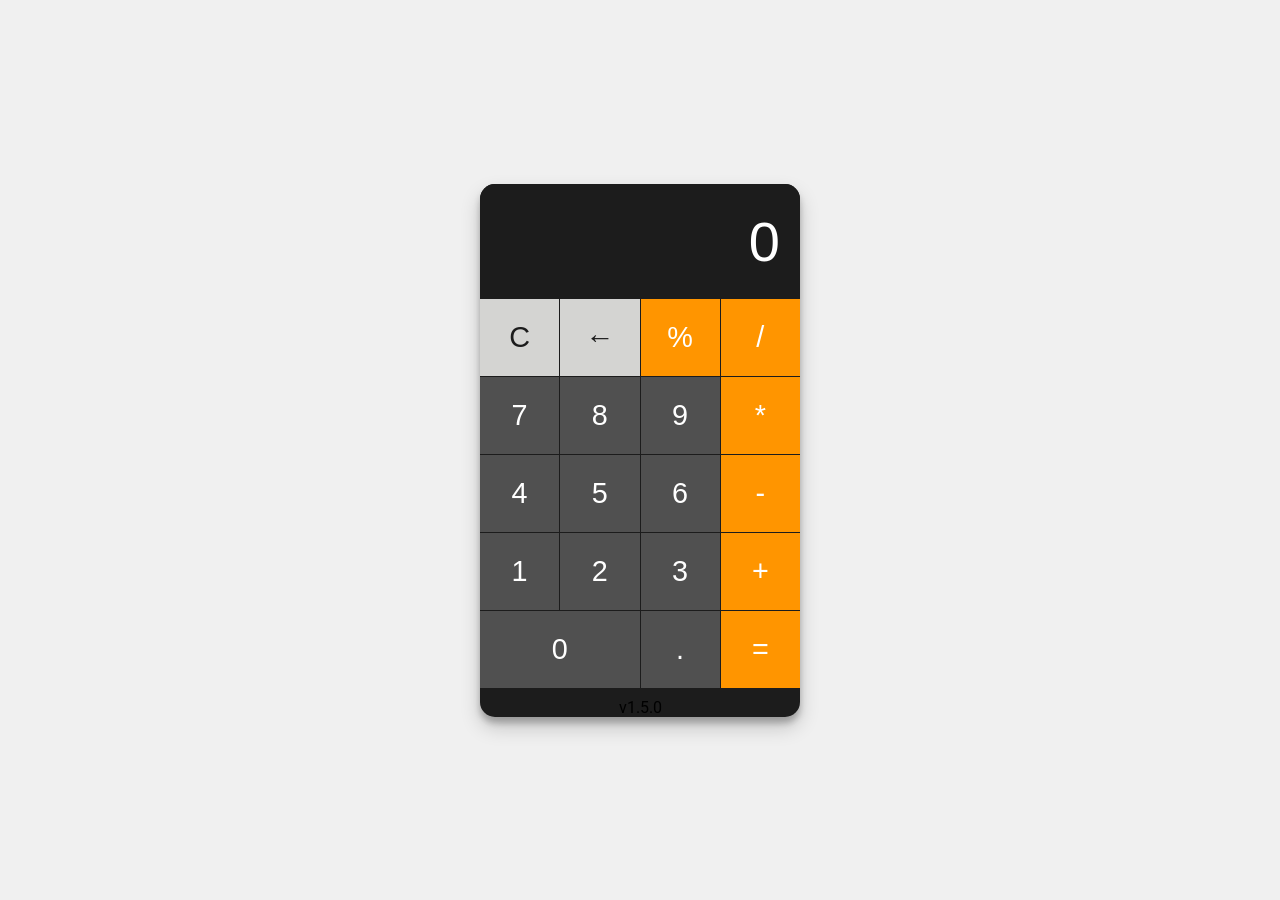
<file: index.html>
<!doctype html>
<html lang="en">
<head>
    <meta charset="UTF-8">
    <meta name="viewport" content="width=device-width, initial-scale=1">
    <title>Calculadora</title>
    <link rel="stylesheet" href="style.css">
    <link href="https://fonts.googleapis.com/css2?family=Roboto:wght@300&display=swap" rel="stylesheet">
</head>
<body>

    <div class="calculator">
        <input type="text" class="display" value="0" />
        <div class="buttons">
            <button class="function" data-action="clear">C</button>
            <button class="function" data-action="backspace">&larr;</button>
            <button class="operator" data-action="percent">%</button>
            <button class="operator" data-action="divide">/</button>

            <button class="digit">7</button>
            <button class="digit">8</button>
            <button class="digit">9</button>
            <button class="operator" data-action="multiply">*</button>

            <button class="digit">4</button>
            <button class="digit">5</button>
            <button class="digit">6</button>
            <button class="operator" data-action="subtract">-</button>

            <button class="digit">1</button>
            <button class="digit">2</button>
            <button class="digit">3</button>
            <button class="operator" data-action="add">+</button>

            <button class="digit zero">0</button>
            <button class="digit" data-action="decimal">.</button>
            <button class="equals" data-action="calculate">=</button>
        </div>
    </div>

    <script src="src/app.js"></script>

</body>
</html>
</file>
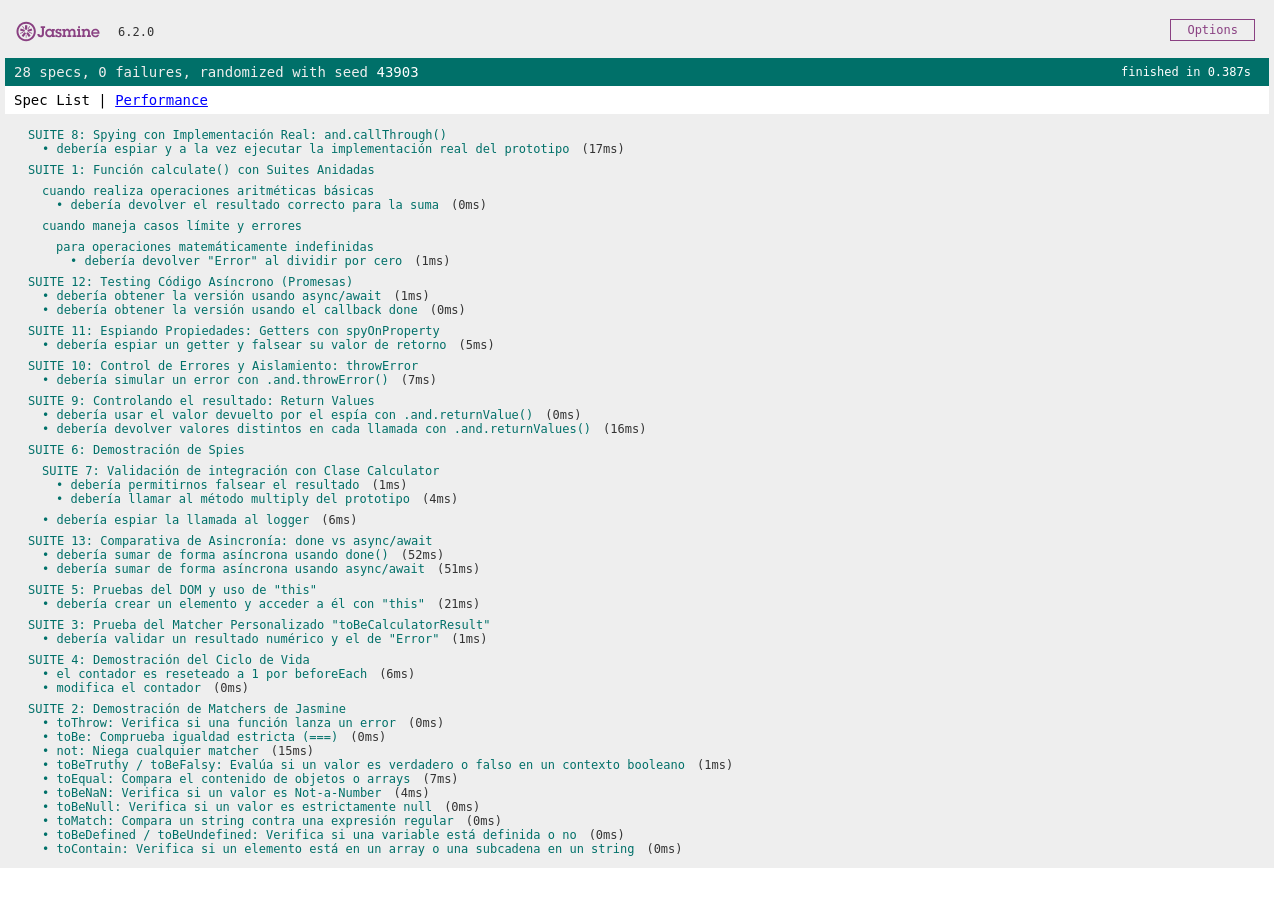
<file: SpecRunner.html>
<!DOCTYPE html>
<html>
<head>
  <meta charset="utf-8">
  <title>Jasmine Spec Runner</title>

  <link rel="stylesheet" href="lib/jasmine.css">

  <script src="lib/jasmine.js"></script>
  <script src="lib/jasmine-html.js"></script>
  <script src="lib/boot0.js"></script>
  <script src="lib/boot1.js"></script>

  <!-- 1. Cargar el Matcher Personalizado -->
  <script src="spec/customMatcher.js"></script>

  <!-- 2. Cargamos la clase base -->
  <script src="src/app.js"></script>

  <!-- 3. Cargar los archivos de tests -->
  <script src="spec/app.spec.js"></script>

</head>

<body>
</body>
</html>
</file>
<file: style.css>
body {
    display: flex;
    justify-content: center;
    align-items: center;
    height: 100vh;
    background-color: #f0f0f0;
    font-family: 'Roboto', sans-serif;
    margin: 0;
}

.calculator {
    width: 320px;
    border-radius: 15px;
    box-shadow: 0 10px 20px rgba(0, 0, 0, 0.19), 0 6px 6px rgba(0, 0, 0, 0.23);
    background-color: #1C1C1C;
    overflow: hidden;
}

.display {
    width: 100%;
    background-color: #1C1C1C;
    color: #fff;
    font-size: 3.5em;
    padding: 25px 20px;
    text-align: right;
    border: none;
    outline: none;
    box-sizing: border-box; /* Importante para que el padding no afecte el ancho */
    word-wrap: break-word;
    word-break: break-all;
}

.buttons {
    display: grid;
    grid-template-columns: repeat(4, 1fr);
    gap: 1px;
}

button {
    font-size: 1.8em;
    padding: 22px;
    border: none;
    background-color: #505050;
    color: white;
    cursor: pointer;
    transition: background-color 0.2s;
}

button:hover {
    background-color: #6a6a6a;
}

button:active {
    background-color: #808080;
}

.digit {
    background-color: #505050;
}

.operator {
    background-color: #FF9500;
}
.operator:hover { background-color: #fdbb50; }
.operator:active { background-color: #ffc978; }


.function {
    background-color: #D4D4D2;
    color: #1C1C1C;
}
.function:hover { background-color: #e7e7e6; }
.function:active { background-color: #f2f2f1; }


.equals {
    background-color: #FF9500;
    grid-column: span 1;
}
.equals:hover { background-color: #fdbb50; }
.equals:active { background-color: #ffc978; }


.zero {
    grid-column: span 2;
}
</file>
<file: lib/jasmine.css>
@charset "UTF-8";
body {
  overflow-y: scroll;
}

.jasmine_html-reporter {
  width: 100%;
  background-color: #eee;
  padding: 5px;
  margin: -8px;
  font-size: 12px;
  font-family: Monaco, "Lucida Console", monospace;
  line-height: 14px;
  color: #333;
}
.jasmine_html-reporter a {
  text-decoration: none;
}
.jasmine_html-reporter a:hover {
  text-decoration: underline;
}
.jasmine_html-reporter p, .jasmine_html-reporter h1, .jasmine_html-reporter h2, .jasmine_html-reporter h3, .jasmine_html-reporter h4, .jasmine_html-reporter h5, .jasmine_html-reporter h6 {
  margin: 0;
  line-height: 14px;
}
.jasmine_html-reporter .jasmine-banner,
.jasmine_html-reporter .jasmine-symbol-summary,
.jasmine_html-reporter .jasmine-summary,
.jasmine_html-reporter .jasmine-result-message,
.jasmine_html-reporter .jasmine-spec .jasmine-description,
.jasmine_html-reporter .jasmine-spec-detail .jasmine-description,
.jasmine_html-reporter .jasmine-alert .jasmine-bar,
.jasmine_html-reporter .jasmine-stack-trace {
  padding-left: 9px;
  padding-right: 9px;
}
.jasmine_html-reporter .jasmine-banner {
  position: relative;
}
.jasmine_html-reporter .jasmine-banner .jasmine-title {
  background: url("[data-uri]") no-repeat;
  background: url("[data-uri]") no-repeat, none;
  background-size: 100%;
  display: block;
  float: left;
  width: 90px;
  height: 25px;
}
.jasmine_html-reporter .jasmine-banner .jasmine-version {
  margin-left: 14px;
  position: relative;
  top: 6px;
}
.jasmine_html-reporter #jasmine_content {
  position: fixed;
  right: 100%;
}
.jasmine_html-reporter .jasmine-banner {
  margin-top: 14px;
}
.jasmine_html-reporter .jasmine-duration {
  color: #fff;
  float: right;
  line-height: 28px;
  padding-right: 9px;
  font-size: 12px;
}
.jasmine_html-reporter .jasmine-symbol-summary {
  overflow: hidden;
  margin: 14px 0;
}
.jasmine_html-reporter .jasmine-symbol-summary li {
  display: inline-block;
  height: 10px;
  width: 14px;
  font-size: 16px;
}
.jasmine_html-reporter .jasmine-symbol-summary li.jasmine-passed {
  font-size: 14px;
}
.jasmine_html-reporter .jasmine-symbol-summary li.jasmine-passed:before {
  color: #007069;
  content: "•";
}
.jasmine_html-reporter .jasmine-symbol-summary li.jasmine-failed {
  line-height: 9px;
}
.jasmine_html-reporter .jasmine-symbol-summary li.jasmine-failed:before {
  color: #ca3a11;
  content: "×";
  font-weight: bold;
  margin-left: -1px;
}
.jasmine_html-reporter .jasmine-symbol-summary li.jasmine-excluded {
  font-size: 14px;
}
.jasmine_html-reporter .jasmine-symbol-summary li.jasmine-excluded:before {
  color: #bababa;
  content: "•";
}
.jasmine_html-reporter .jasmine-symbol-summary li.jasmine-excluded-no-display {
  font-size: 14px;
  display: none;
}
.jasmine_html-reporter .jasmine-symbol-summary li.jasmine-pending {
  line-height: 17px;
}
.jasmine_html-reporter .jasmine-symbol-summary li.jasmine-pending:before {
  color: #ba9d37;
  content: "*";
}
.jasmine_html-reporter .jasmine-symbol-summary li.jasmine-empty {
  font-size: 14px;
}
.jasmine_html-reporter .jasmine-symbol-summary li.jasmine-empty:before {
  color: #ba9d37;
  content: "•";
}
.jasmine_html-reporter progress {
  width: 100%;
}
.jasmine_html-reporter progress[value] {
  -webkit-appearance: none;
  -moz-appearance: none;
  appearance: none;
}
.jasmine_html-reporter progress[value]::-webkit-progress-value, .jasmine_html-reporter progress[value]::-moz-progress-bar {
  background: #007069;
}
.failed .jasmine_html-reporter progress[value]::-webkit-progress-value, .failed .jasmine_html-reporter progress[value]::-moz-progress-bar {
  background: #ca3a11;
}
.jasmine_html-reporter progress.failed[value]::-webkit-progress-value, .jasmine_html-reporter progress.failed[value]::-moz-progress-bar {
  background: #ca3a11;
}
.jasmine_html-reporter .jasmine-run-options {
  float: right;
  margin-right: 5px;
  border: 1px solid #8a4182;
  color: #8a4182;
  position: relative;
  line-height: 20px;
}
.jasmine_html-reporter .jasmine-run-options .jasmine-trigger {
  cursor: pointer;
  padding: 8px 16px;
}
.jasmine_html-reporter .jasmine-run-options .jasmine-payload {
  position: absolute;
  display: none;
  right: -1px;
  border: 1px solid #8a4182;
  background-color: #eee;
  white-space: nowrap;
  padding: 4px 8px;
}
.jasmine_html-reporter .jasmine-run-options .jasmine-payload.jasmine-open {
  display: block;
}
.jasmine_html-reporter .jasmine-bar {
  line-height: 28px;
  font-size: 14px;
  display: block;
  color: #eee;
}
.jasmine_html-reporter .jasmine-bar.jasmine-in-progress {
  color: #333;
}
.jasmine_html-reporter .jasmine-bar.jasmine-failed, .jasmine_html-reporter .jasmine-bar.jasmine-errored {
  background-color: #ca3a11;
  color: #eee;
  border-bottom: 1px solid #eee;
}
.jasmine_html-reporter .jasmine-bar.jasmine-passed {
  background-color: #007069;
}
.jasmine_html-reporter .jasmine-bar.jasmine-incomplete {
  background-color: #bababa;
}
.jasmine_html-reporter .jasmine-bar.jasmine-skipped {
  background-color: #bababa;
}
.jasmine_html-reporter .jasmine-bar.jasmine-warning {
  margin-top: 14px;
  margin-bottom: 14px;
  background-color: #ba9d37;
  color: #333;
}
.jasmine_html-reporter .jasmine-bar.jasmine-menu {
  background-color: #fff;
  color: #000;
}
.jasmine_html-reporter .jasmine-bar.jasmine-menu a {
  color: blue;
  text-decoration: underline;
}
.jasmine_html-reporter .jasmine-bar a {
  color: white;
}
.jasmine_html-reporter.jasmine-spec-list .jasmine-bar.jasmine-menu.jasmine-failure-list,
.jasmine_html-reporter.jasmine-spec-list .jasmine-results .jasmine-failures,
.jasmine_html-reporter.jasmine-spec-list .jasmine-performance-view {
  display: none;
}
.jasmine_html-reporter.jasmine-failure-list .jasmine-bar.jasmine-menu.jasmine-spec-list,
.jasmine_html-reporter.jasmine-failure-list .jasmine-summary,
.jasmine_html-reporter.jasmine-failure-list .jasmine-performance-view {
  display: none;
}
.jasmine_html-reporter.jasmine-performance .jasmine-results .jasmine-failures,
.jasmine_html-reporter.jasmine-performance .jasmine-summary {
  display: none;
}
.jasmine_html-reporter .jasmine-results {
  margin-top: 14px;
}
.jasmine_html-reporter .jasmine-summary {
  margin-top: 14px;
}
.jasmine_html-reporter .jasmine-summary ul {
  list-style-type: none;
  margin-left: 14px;
  padding-top: 0;
  padding-left: 0;
}
.jasmine_html-reporter .jasmine-summary ul.jasmine-suite {
  margin-top: 7px;
  margin-bottom: 7px;
}
.jasmine_html-reporter .jasmine-summary li.jasmine-passed a {
  color: #007069;
}
.jasmine_html-reporter .jasmine-summary li.jasmine-failed a {
  color: #ca3a11;
}
.jasmine_html-reporter .jasmine-summary li.jasmine-empty a {
  color: #ba9d37;
}
.jasmine_html-reporter .jasmine-summary li.jasmine-pending a {
  color: #ba9d37;
}
.jasmine_html-reporter .jasmine-summary li.jasmine-excluded a {
  color: #bababa;
}
.jasmine_html-reporter .jasmine-specs li.jasmine-passed a:before {
  content: "• ";
}
.jasmine_html-reporter .jasmine-specs li.jasmine-failed a:before {
  content: "× ";
}
.jasmine_html-reporter .jasmine-specs li.jasmine-empty a:before {
  content: "* ";
}
.jasmine_html-reporter .jasmine-specs li.jasmine-pending a:before {
  content: "• ";
}
.jasmine_html-reporter .jasmine-specs li.jasmine-excluded a:before {
  content: "• ";
}
.jasmine_html-reporter .jasmine-specs li .jasmine-spec-duration {
  margin-left: 1em;
}
.jasmine_html-reporter .jasmine-description + .jasmine-suite {
  margin-top: 0;
}
.jasmine_html-reporter .jasmine-suite {
  margin-top: 14px;
}
.jasmine_html-reporter .jasmine-suite a {
  color: #333;
}
.jasmine_html-reporter .jasmine-failures .jasmine-spec-detail {
  margin-bottom: 28px;
}
.jasmine_html-reporter .jasmine-failures .jasmine-spec-detail .jasmine-description {
  background-color: #ca3a11;
  color: white;
}
.jasmine_html-reporter .jasmine-failures .jasmine-spec-detail .jasmine-description a {
  color: white;
}
.jasmine_html-reporter .jasmine-result-message {
  padding-top: 14px;
  color: #333;
  white-space: pre-wrap;
}
.jasmine_html-reporter .jasmine-result-message span.jasmine-result {
  display: block;
}
.jasmine_html-reporter .jasmine-stack-trace {
  margin: 5px 0 0 0;
  max-height: 224px;
  overflow: auto;
  line-height: 18px;
  color: #666;
  border: 1px solid #ddd;
  background: white;
  white-space: pre;
}
.jasmine_html-reporter .jasmine-expander a {
  display: block;
  margin-left: 14px;
  color: blue;
  text-decoration: underline;
}
.jasmine_html-reporter .jasmine-expander-contents {
  display: none;
}
.jasmine_html-reporter .jasmine-expanded {
  padding-bottom: 10px;
}
.jasmine_html-reporter .jasmine-expanded .jasmine-expander-contents {
  display: block;
  margin-left: 14px;
  padding: 5px;
}
.jasmine_html-reporter .jasmine-debug-log {
  margin: 5px 0 0 0;
  padding: 5px;
  color: #666;
  border: 1px solid #ddd;
  background: white;
}
.jasmine_html-reporter .jasmine-debug-log table {
  border-spacing: 0;
}
.jasmine_html-reporter .jasmine-debug-log table, .jasmine_html-reporter .jasmine-debug-log th, .jasmine_html-reporter .jasmine-debug-log td {
  border: 1px solid #ddd;
}
.jasmine_html-reporter .jasmine-debug-log .jasmine-debug-log-msg {
  white-space: pre;
}

.jasmine-hidden {
  display: none;
}

.jasmine-tab + .jasmine-tab:before {
  content: " | ";
}

.jasmine-performance-view h2, .jasmine-performance-view h3 {
  margin-top: 1em;
  margin-bottom: 1em;
}
.jasmine-performance-view table {
  border-spacing: 5px;
}
.jasmine-performance-view th, .jasmine-performance-view td {
  text-align: left;
}
</file>
